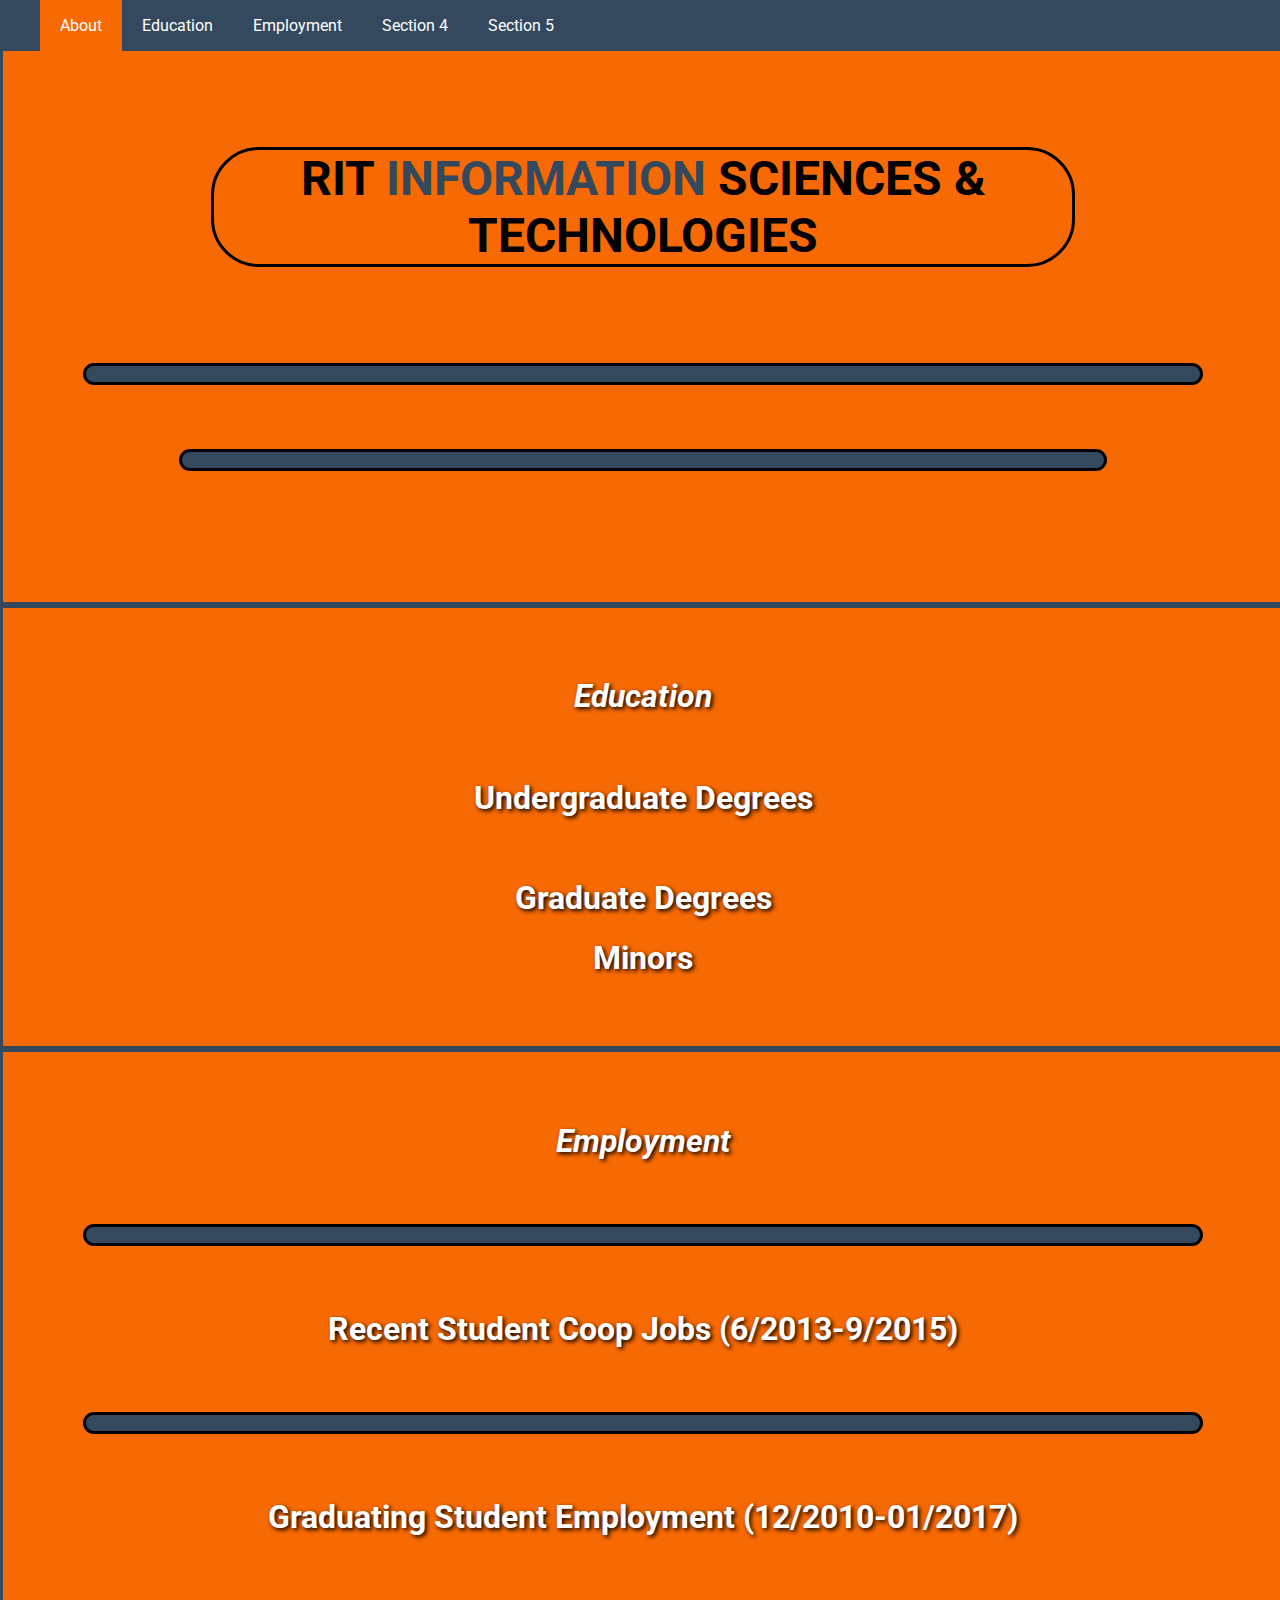
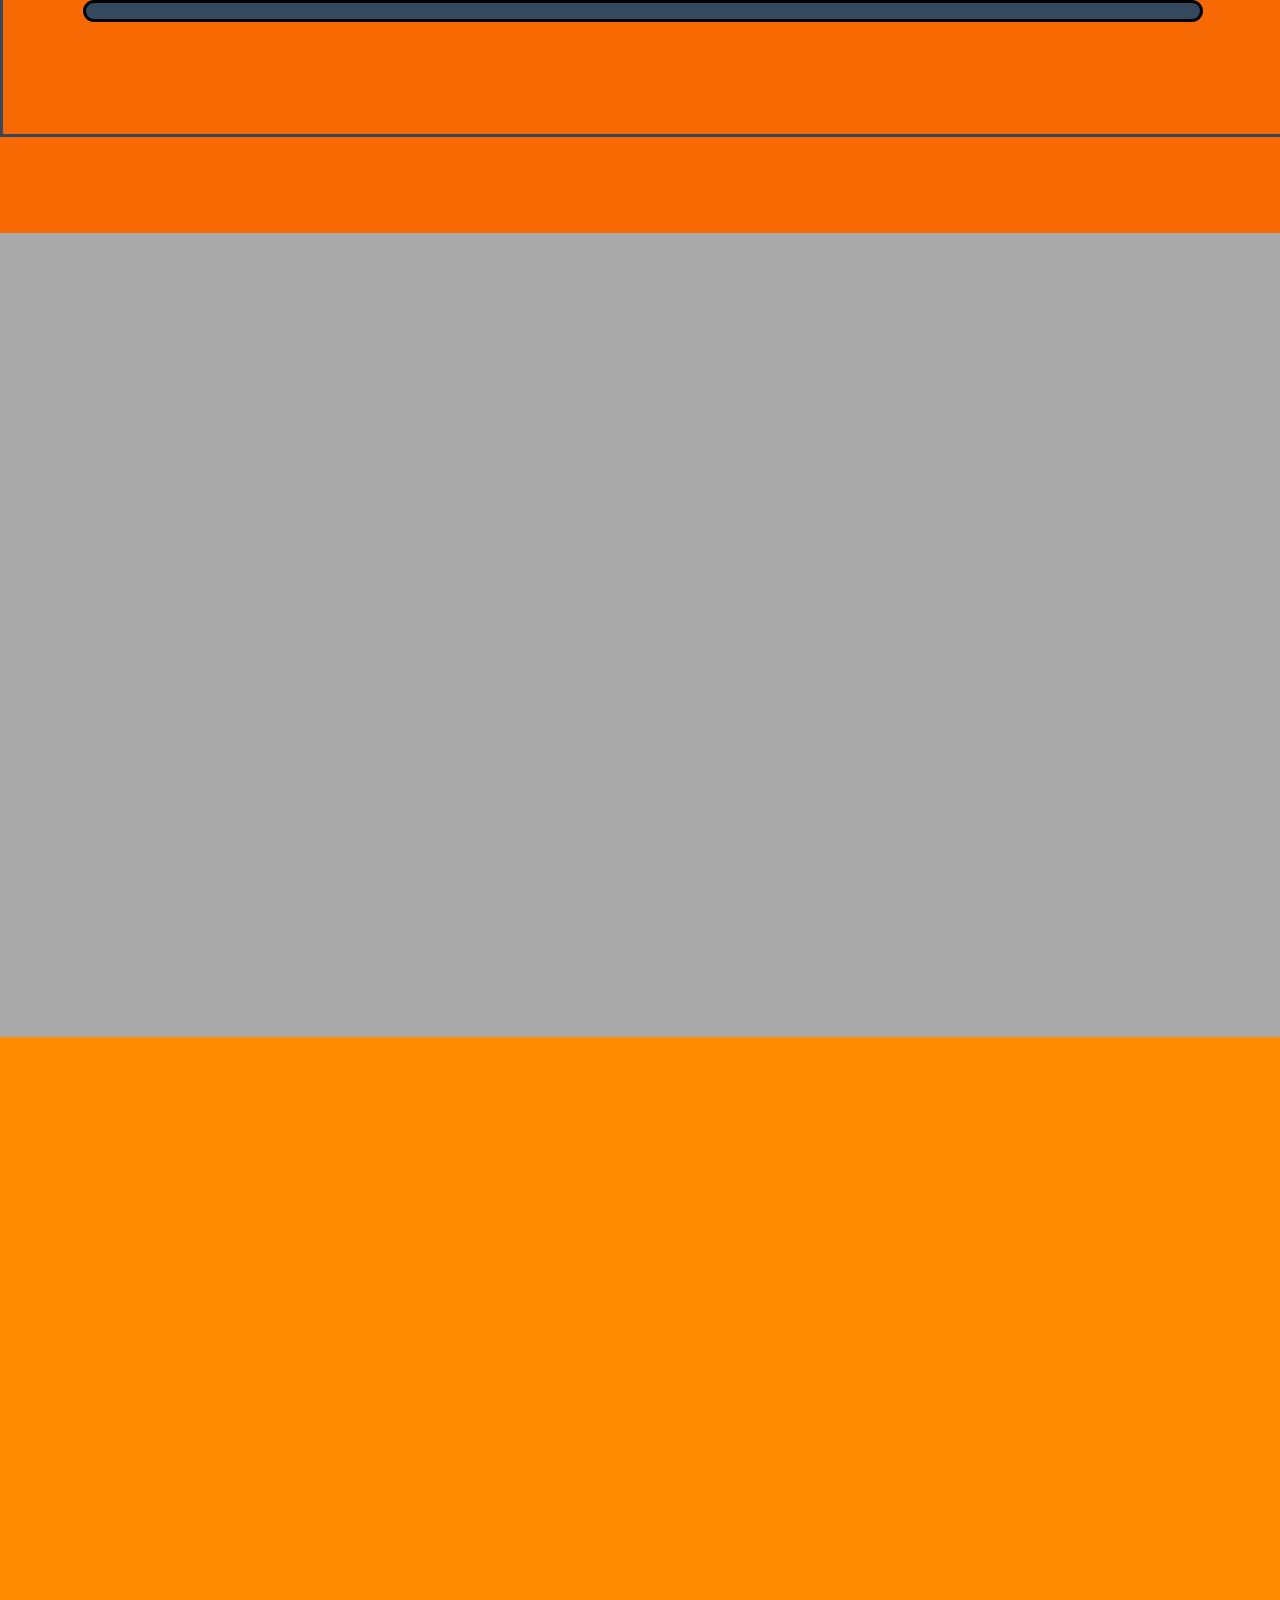
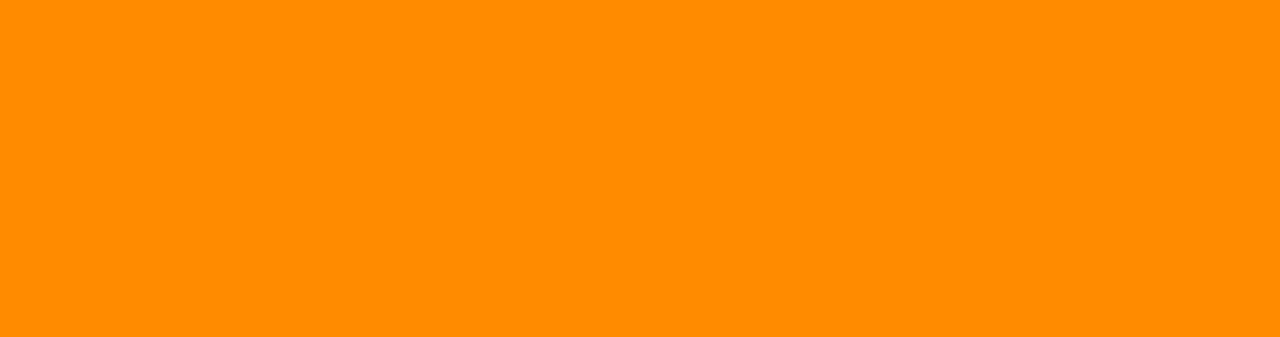
<file: P2Start/index.html>
<!DOCTYPE html>
<html lang="en">
<head>
  <meta charset="utf-8" />
  <title>340 p2 ex</title>
  <style>
	@import url('https://fonts.googleapis.com/css2?family=Roboto&display=swap');
</style>
<script src="https://code.jquery.com/jquery-3.6.0.min.js" integrity="sha256-/xUj+3OJU5yExlq6GSYGSHk7tPXikynS7ogEvDej/m4=" crossorigin="anonymous"></script>
<!--Plugin 1-->
<script src="jquery-ui-1.13.1/jquery-ui.js"></script>

<link rel="stylesheet" type="text/css" href="jquery-ui-1.13.1/jquery-ui.css">
<!--Plugin 2-->
<script src="click-scroll.js"></script>

<!--Plugin 3-->
<!--https://datatables.net/download/index-->
<link rel="stylesheet" type="text/css" href="DataTables/datatables.min.css"/>
 
<script type="text/javascript" src="DataTables/datatables.min.js"></script>



<!--My script-->
<script src="script.js"></script>
<link rel="stylesheet" type="text/css" href="CSS.css">

</head>
<body>
	<nav id="navigation">
		<ul class="menu">
		  <li><a href="#section_1">About</a></li>
		  <li><a href="#section_2">Education</a></li>
		  <li><a href="#section_3">Employment</a></li>
		  <li><a href="#section_4">Section 4</a></li>
		  <li><a href="#section_5">Section 5</a></li>
		</ul>
	  </nav>
	<div id="section_1">
		<div id="section_1_content">
			<div id="siteTitle">RIT <span style="color: #34495E; ">INFORMATION</span>  SCIENCES &
				TECHNOLOGIES</div>
			<div id="about"></div>
			<div id="quote"></div>
			<br>
			
		</div>
		<!-- <section id="minors"></section>
		<div id="people"></div> -->
	</div>
	<div id="section_2">
		<div id="section_2_content" >
			<h1 class="sectionTitle">Education</h1>
			<h1>Undergraduate Degrees</h1>
			<div id="undergrad_accordion"></div>
			<br>
			<h1>Graduate Degrees</h1>
			<div id="graduate_accordion"></div>
			<h1>Minors</h1>
			<div id="minors_accordion"></div>
		</div>
		
	</div>
	<div id="section_3">
		<div id="section_3_content" >
			<h1 class="sectionTitle">Employment</h1>
			<div id="introduction"></div>
			<h1>Recent Student Coop Jobs (6/2013-9/2015)</h1>
			<div id="coopTableDiv"></div>
			<h1>Graduating Student Employment (12/2010-01/2017)</h1>
			<div id="gradTableDiv"></div>
		</div>
	</div>
	<div id="section_4">
		<div id="section_4_content">
			<div id="people"></div>
		</div>
	</div>
	<div id="section_5"></div>
  

</body>
</html>
</file>
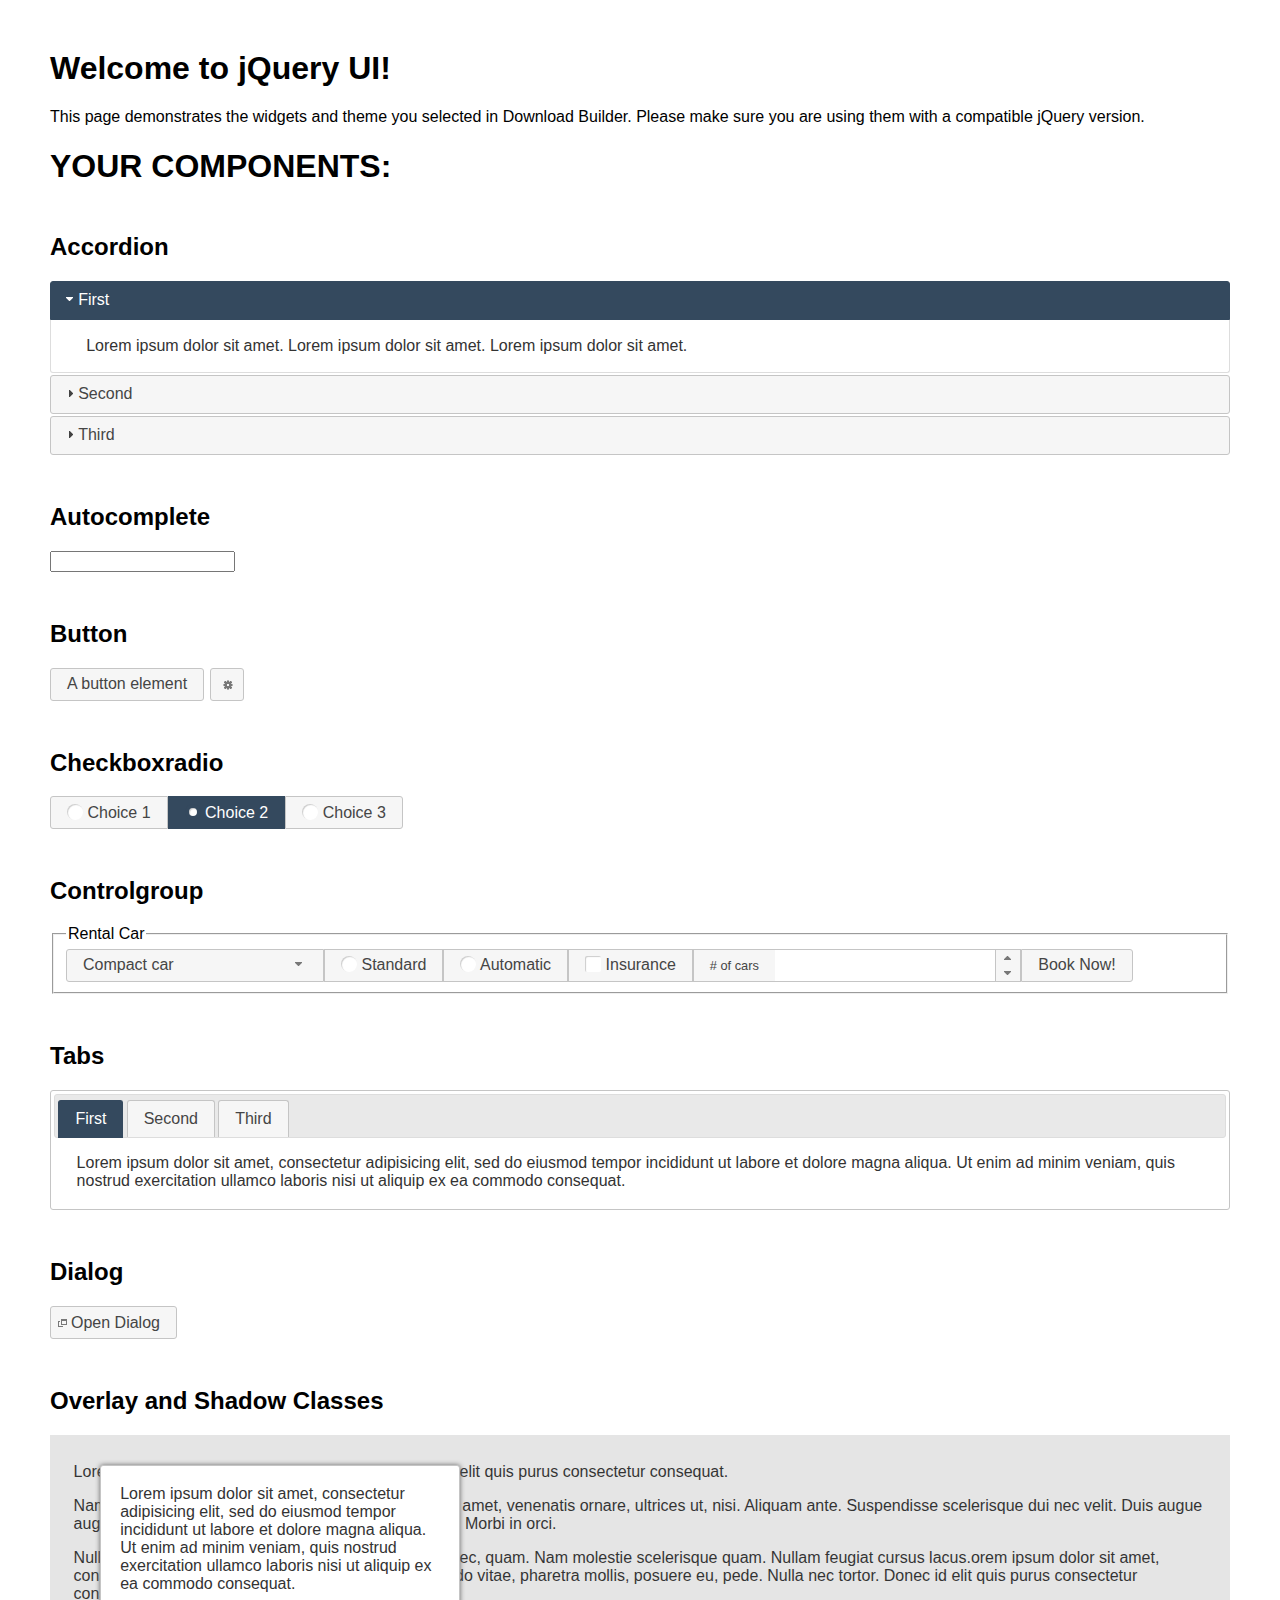
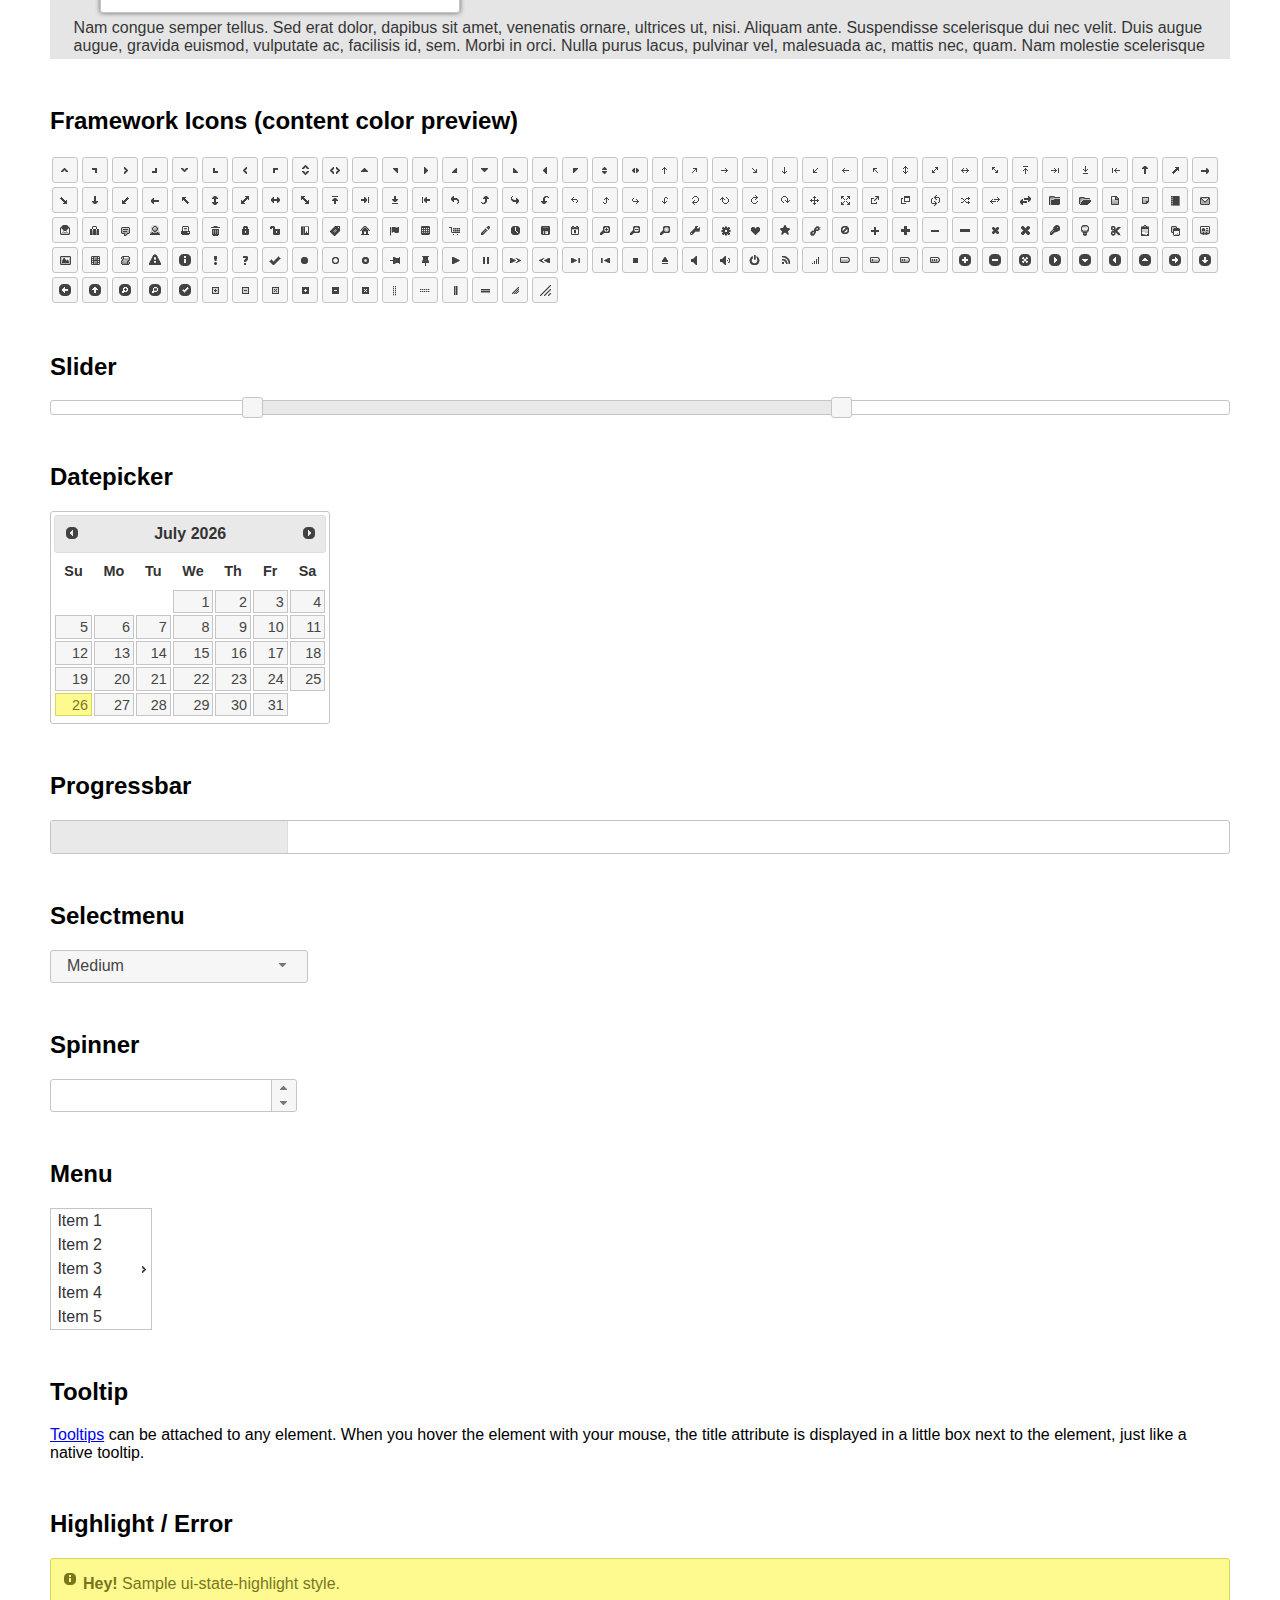
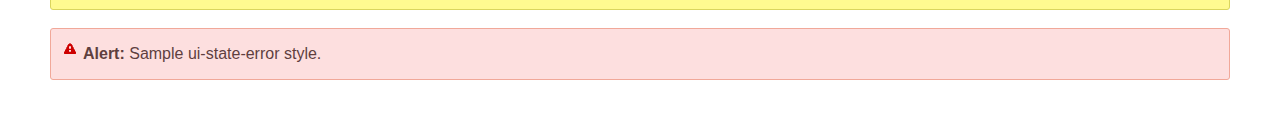
<file: P2Start/jquery-ui-1.13.1/index.html>
<!doctype html>
<html lang="us">
<head>
	<meta charset="utf-8">
	<title>jQuery UI Example Page</title>
	<link href="jquery-ui.css" rel="stylesheet">
	<style>
	body{
		font-family: "Trebuchet MS", sans-serif;
		margin: 50px;
	}
	.demoHeaders {
		margin-top: 2em;
	}
	#dialog-link {
		padding: .4em 1em .4em 20px;
		text-decoration: none;
		position: relative;
	}
	#dialog-link span.ui-icon {
		margin: 0 5px 0 0;
		position: absolute;
		left: .2em;
		top: 50%;
		margin-top: -8px;
	}
	#icons {
		margin: 0;
		padding: 0;
	}
	#icons li {
		margin: 2px;
		position: relative;
		padding: 4px 0;
		cursor: pointer;
		float: left;
		list-style: none;
	}
	#icons span.ui-icon {
		float: left;
		margin: 0 4px;
	}
	.fakewindowcontain .ui-widget-overlay {
		position: absolute;
	}
	select {
		width: 200px;
	}
	</style>
</head>
<body>

<h1>Welcome to jQuery UI!</h1>

<div class="ui-widget">
	<p>This page demonstrates the widgets and theme you selected in Download Builder. Please make sure you are using them with a compatible jQuery version.</p>
</div>

<h1>YOUR COMPONENTS:</h1>

<!-- Accordion -->
<h2 class="demoHeaders">Accordion</h2>
<div id="accordion">
	<h3>First</h3>
	<div>Lorem ipsum dolor sit amet. Lorem ipsum dolor sit amet. Lorem ipsum dolor sit amet.</div>
	<h3>Second</h3>
	<div>Phasellus mattis tincidunt nibh.</div>
	<h3>Third</h3>
	<div>Nam dui erat, auctor a, dignissim quis.</div>
</div>

<!-- Autocomplete -->
<h2 class="demoHeaders">Autocomplete</h2>
<div>
	<input id="autocomplete" title="type &quot;a&quot;">
</div>

<!-- Button -->
<h2 class="demoHeaders">Button</h2>
<button id="button">A button element</button>
<button id="button-icon">An icon-only button</button>

<!-- Checkboxradio -->
<h2 class="demoHeaders">Checkboxradio</h2>
<form style="margin-top: 1em;">
	<div id="radioset">
		<input type="radio" id="radio1" name="radio"><label for="radio1">Choice 1</label>
		<input type="radio" id="radio2" name="radio" checked="checked"><label for="radio2">Choice 2</label>
		<input type="radio" id="radio3" name="radio"><label for="radio3">Choice 3</label>
	</div>
</form>

<!-- Controlgroup -->
<h2 class="demoHeaders">Controlgroup</h2>
<fieldset>
	<legend>Rental Car</legend>
	<div id="controlgroup">
		<select id="car-type">
			<option>Compact car</option>
			<option>Midsize car</option>
			<option>Full size car</option>
			<option>SUV</option>
			<option>Luxury</option>
			<option>Truck</option>
			<option>Van</option>
		</select>
		<label for="transmission-standard">Standard</label>
		<input type="radio" name="transmission" id="transmission-standard">
		<label for="transmission-automatic">Automatic</label>
		<input type="radio" name="transmission" id="transmission-automatic">
		<label for="insurance">Insurance</label>
		<input type="checkbox" name="insurance" id="insurance">
		<label for="horizontal-spinner" class="ui-controlgroup-label"># of cars</label>
		<input id="horizontal-spinner" class="ui-spinner-input">
		<button>Book Now!</button>
	</div>
</fieldset>

<!-- Tabs -->
<h2 class="demoHeaders">Tabs</h2>
<div id="tabs">
	<ul>
		<li><a href="#tabs-1">First</a></li>
		<li><a href="#tabs-2">Second</a></li>
		<li><a href="#tabs-3">Third</a></li>
	</ul>
	<div id="tabs-1">Lorem ipsum dolor sit amet, consectetur adipisicing elit, sed do eiusmod tempor incididunt ut labore et dolore magna aliqua. Ut enim ad minim veniam, quis nostrud exercitation ullamco laboris nisi ut aliquip ex ea commodo consequat.</div>
	<div id="tabs-2">Phasellus mattis tincidunt nibh. Cras orci urna, blandit id, pretium vel, aliquet ornare, felis. Maecenas scelerisque sem non nisl. Fusce sed lorem in enim dictum bibendum.</div>
	<div id="tabs-3">Nam dui erat, auctor a, dignissim quis, sollicitudin eu, felis. Pellentesque nisi urna, interdum eget, sagittis et, consequat vestibulum, lacus. Mauris porttitor ullamcorper augue.</div>
</div>

<h2 class="demoHeaders">Dialog</h2>
<p>
	<button id="dialog-link" class="ui-button ui-corner-all ui-widget">
		<span class="ui-icon ui-icon-newwin"></span>Open Dialog
	</button>
</p>

<h2 class="demoHeaders">Overlay and Shadow Classes</h2>
<div style="position: relative; width: 96%; height: 200px; padding:1% 2%; overflow:hidden;" class="fakewindowcontain">
	<p>Lorem ipsum dolor sit amet,  Nulla nec tortor. Donec id elit quis purus consectetur consequat. </p><p>Nam congue semper tellus. Sed erat dolor, dapibus sit amet, venenatis ornare, ultrices ut, nisi. Aliquam ante. Suspendisse scelerisque dui nec velit. Duis augue augue, gravida euismod, vulputate ac, facilisis id, sem. Morbi in orci. </p><p>Nulla purus lacus, pulvinar vel, malesuada ac, mattis nec, quam. Nam molestie scelerisque quam. Nullam feugiat cursus lacus.orem ipsum dolor sit amet, consectetur adipiscing elit. Donec libero risus, commodo vitae, pharetra mollis, posuere eu, pede. Nulla nec tortor. Donec id elit quis purus consectetur consequat. </p><p>Nam congue semper tellus. Sed erat dolor, dapibus sit amet, venenatis ornare, ultrices ut, nisi. Aliquam ante. Suspendisse scelerisque dui nec velit. Duis augue augue, gravida euismod, vulputate ac, facilisis id, sem. Morbi in orci. Nulla purus lacus, pulvinar vel, malesuada ac, mattis nec, quam. Nam molestie scelerisque quam. </p><p>Nullam feugiat cursus lacus.orem ipsum dolor sit amet, consectetur adipiscing elit. Donec libero risus, commodo vitae, pharetra mollis, posuere eu, pede. Nulla nec tortor. Donec id elit quis purus consectetur consequat. Nam congue semper tellus. Sed erat dolor, dapibus sit amet, venenatis ornare, ultrices ut, nisi. Aliquam ante. </p><p>Suspendisse scelerisque dui nec velit. Duis augue augue, gravida euismod, vulputate ac, facilisis id, sem. Morbi in orci. Nulla purus lacus, pulvinar vel, malesuada ac, mattis nec, quam. Nam molestie scelerisque quam. Nullam feugiat cursus lacus.orem ipsum dolor sit amet, consectetur adipiscing elit. Donec libero risus, commodo vitae, pharetra mollis, posuere eu, pede. Nulla nec tortor. Donec id elit quis purus consectetur consequat. Nam congue semper tellus. Sed erat dolor, dapibus sit amet, venenatis ornare, ultrices ut, nisi. </p>

	<!-- ui-dialog -->
	<div class="ui-widget-overlay ui-front"></div>
	<div style="position: absolute; width: 320px; left: 50px; top: 30px; padding: 1.2em" class="ui-widget ui-front ui-widget-content ui-corner-all ui-widget-shadow">
		Lorem ipsum dolor sit amet, consectetur adipisicing elit, sed do eiusmod tempor incididunt ut labore et dolore magna aliqua. Ut enim ad minim veniam, quis nostrud exercitation ullamco laboris nisi ut aliquip ex ea commodo consequat.
	</div>

</div>

<!-- ui-dialog -->
<div id="dialog" title="Dialog Title">
	<p>Lorem ipsum dolor sit amet, consectetur adipisicing elit, sed do eiusmod tempor incididunt ut labore et dolore magna aliqua. Ut enim ad minim veniam, quis nostrud exercitation ullamco laboris nisi ut aliquip ex ea commodo consequat.</p>
</div>


<h2 class="demoHeaders">Framework Icons (content color preview)</h2>
<ul id="icons" class="ui-widget ui-helper-clearfix">
	<li class="ui-state-default ui-corner-all" title=".ui-icon-caret-1-n"><span class="ui-icon ui-icon-caret-1-n"></span></li>
	<li class="ui-state-default ui-corner-all" title=".ui-icon-caret-1-ne"><span class="ui-icon ui-icon-caret-1-ne"></span></li>
	<li class="ui-state-default ui-corner-all" title=".ui-icon-caret-1-e"><span class="ui-icon ui-icon-caret-1-e"></span></li>
	<li class="ui-state-default ui-corner-all" title=".ui-icon-caret-1-se"><span class="ui-icon ui-icon-caret-1-se"></span></li>
	<li class="ui-state-default ui-corner-all" title=".ui-icon-caret-1-s"><span class="ui-icon ui-icon-caret-1-s"></span></li>
	<li class="ui-state-default ui-corner-all" title=".ui-icon-caret-1-sw"><span class="ui-icon ui-icon-caret-1-sw"></span></li>
	<li class="ui-state-default ui-corner-all" title=".ui-icon-caret-1-w"><span class="ui-icon ui-icon-caret-1-w"></span></li>
	<li class="ui-state-default ui-corner-all" title=".ui-icon-caret-1-nw"><span class="ui-icon ui-icon-caret-1-nw"></span></li>
	<li class="ui-state-default ui-corner-all" title=".ui-icon-caret-2-n-s"><span class="ui-icon ui-icon-caret-2-n-s"></span></li>
	<li class="ui-state-default ui-corner-all" title=".ui-icon-caret-2-e-w"><span class="ui-icon ui-icon-caret-2-e-w"></span></li>
	<li class="ui-state-default ui-corner-all" title=".ui-icon-triangle-1-n"><span class="ui-icon ui-icon-triangle-1-n"></span></li>
	<li class="ui-state-default ui-corner-all" title=".ui-icon-triangle-1-ne"><span class="ui-icon ui-icon-triangle-1-ne"></span></li>
	<li class="ui-state-default ui-corner-all" title=".ui-icon-triangle-1-e"><span class="ui-icon ui-icon-triangle-1-e"></span></li>
	<li class="ui-state-default ui-corner-all" title=".ui-icon-triangle-1-se"><span class="ui-icon ui-icon-triangle-1-se"></span></li>
	<li class="ui-state-default ui-corner-all" title=".ui-icon-triangle-1-s"><span class="ui-icon ui-icon-triangle-1-s"></span></li>
	<li class="ui-state-default ui-corner-all" title=".ui-icon-triangle-1-sw"><span class="ui-icon ui-icon-triangle-1-sw"></span></li>
	<li class="ui-state-default ui-corner-all" title=".ui-icon-triangle-1-w"><span class="ui-icon ui-icon-triangle-1-w"></span></li>
	<li class="ui-state-default ui-corner-all" title=".ui-icon-triangle-1-nw"><span class="ui-icon ui-icon-triangle-1-nw"></span></li>
	<li class="ui-state-default ui-corner-all" title=".ui-icon-triangle-2-n-s"><span class="ui-icon ui-icon-triangle-2-n-s"></span></li>
	<li class="ui-state-default ui-corner-all" title=".ui-icon-triangle-2-e-w"><span class="ui-icon ui-icon-triangle-2-e-w"></span></li>
	<li class="ui-state-default ui-corner-all" title=".ui-icon-arrow-1-n"><span class="ui-icon ui-icon-arrow-1-n"></span></li>
	<li class="ui-state-default ui-corner-all" title=".ui-icon-arrow-1-ne"><span class="ui-icon ui-icon-arrow-1-ne"></span></li>
	<li class="ui-state-default ui-corner-all" title=".ui-icon-arrow-1-e"><span class="ui-icon ui-icon-arrow-1-e"></span></li>
	<li class="ui-state-default ui-corner-all" title=".ui-icon-arrow-1-se"><span class="ui-icon ui-icon-arrow-1-se"></span></li>
	<li class="ui-state-default ui-corner-all" title=".ui-icon-arrow-1-s"><span class="ui-icon ui-icon-arrow-1-s"></span></li>
	<li class="ui-state-default ui-corner-all" title=".ui-icon-arrow-1-sw"><span class="ui-icon ui-icon-arrow-1-sw"></span></li>
	<li class="ui-state-default ui-corner-all" title=".ui-icon-arrow-1-w"><span class="ui-icon ui-icon-arrow-1-w"></span></li>
	<li class="ui-state-default ui-corner-all" title=".ui-icon-arrow-1-nw"><span class="ui-icon ui-icon-arrow-1-nw"></span></li>
	<li class="ui-state-default ui-corner-all" title=".ui-icon-arrow-2-n-s"><span class="ui-icon ui-icon-arrow-2-n-s"></span></li>
	<li class="ui-state-default ui-corner-all" title=".ui-icon-arrow-2-ne-sw"><span class="ui-icon ui-icon-arrow-2-ne-sw"></span></li>
	<li class="ui-state-default ui-corner-all" title=".ui-icon-arrow-2-e-w"><span class="ui-icon ui-icon-arrow-2-e-w"></span></li>
	<li class="ui-state-default ui-corner-all" title=".ui-icon-arrow-2-se-nw"><span class="ui-icon ui-icon-arrow-2-se-nw"></span></li>
	<li class="ui-state-default ui-corner-all" title=".ui-icon-arrowstop-1-n"><span class="ui-icon ui-icon-arrowstop-1-n"></span></li>
	<li class="ui-state-default ui-corner-all" title=".ui-icon-arrowstop-1-e"><span class="ui-icon ui-icon-arrowstop-1-e"></span></li>
	<li class="ui-state-default ui-corner-all" title=".ui-icon-arrowstop-1-s"><span class="ui-icon ui-icon-arrowstop-1-s"></span></li>
	<li class="ui-state-default ui-corner-all" title=".ui-icon-arrowstop-1-w"><span class="ui-icon ui-icon-arrowstop-1-w"></span></li>
	<li class="ui-state-default ui-corner-all" title=".ui-icon-arrowthick-1-n"><span class="ui-icon ui-icon-arrowthick-1-n"></span></li>
	<li class="ui-state-default ui-corner-all" title=".ui-icon-arrowthick-1-ne"><span class="ui-icon ui-icon-arrowthick-1-ne"></span></li>
	<li class="ui-state-default ui-corner-all" title=".ui-icon-arrowthick-1-e"><span class="ui-icon ui-icon-arrowthick-1-e"></span></li>
	<li class="ui-state-default ui-corner-all" title=".ui-icon-arrowthick-1-se"><span class="ui-icon ui-icon-arrowthick-1-se"></span></li>
	<li class="ui-state-default ui-corner-all" title=".ui-icon-arrowthick-1-s"><span class="ui-icon ui-icon-arrowthick-1-s"></span></li>
	<li class="ui-state-default ui-corner-all" title=".ui-icon-arrowthick-1-sw"><span class="ui-icon ui-icon-arrowthick-1-sw"></span></li>
	<li class="ui-state-default ui-corner-all" title=".ui-icon-arrowthick-1-w"><span class="ui-icon ui-icon-arrowthick-1-w"></span></li>
	<li class="ui-state-default ui-corner-all" title=".ui-icon-arrowthick-1-nw"><span class="ui-icon ui-icon-arrowthick-1-nw"></span></li>
	<li class="ui-state-default ui-corner-all" title=".ui-icon-arrowthick-2-n-s"><span class="ui-icon ui-icon-arrowthick-2-n-s"></span></li>
	<li class="ui-state-default ui-corner-all" title=".ui-icon-arrowthick-2-ne-sw"><span class="ui-icon ui-icon-arrowthick-2-ne-sw"></span></li>
	<li class="ui-state-default ui-corner-all" title=".ui-icon-arrowthick-2-e-w"><span class="ui-icon ui-icon-arrowthick-2-e-w"></span></li>
	<li class="ui-state-default ui-corner-all" title=".ui-icon-arrowthick-2-se-nw"><span class="ui-icon ui-icon-arrowthick-2-se-nw"></span></li>
	<li class="ui-state-default ui-corner-all" title=".ui-icon-arrowthickstop-1-n"><span class="ui-icon ui-icon-arrowthickstop-1-n"></span></li>
	<li class="ui-state-default ui-corner-all" title=".ui-icon-arrowthickstop-1-e"><span class="ui-icon ui-icon-arrowthickstop-1-e"></span></li>
	<li class="ui-state-default ui-corner-all" title=".ui-icon-arrowthickstop-1-s"><span class="ui-icon ui-icon-arrowthickstop-1-s"></span></li>
	<li class="ui-state-default ui-corner-all" title=".ui-icon-arrowthickstop-1-w"><span class="ui-icon ui-icon-arrowthickstop-1-w"></span></li>
	<li class="ui-state-default ui-corner-all" title=".ui-icon-arrowreturnthick-1-w"><span class="ui-icon ui-icon-arrowreturnthick-1-w"></span></li>
	<li class="ui-state-default ui-corner-all" title=".ui-icon-arrowreturnthick-1-n"><span class="ui-icon ui-icon-arrowreturnthick-1-n"></span></li>
	<li class="ui-state-default ui-corner-all" title=".ui-icon-arrowreturnthick-1-e"><span class="ui-icon ui-icon-arrowreturnthick-1-e"></span></li>
	<li class="ui-state-default ui-corner-all" title=".ui-icon-arrowreturnthick-1-s"><span class="ui-icon ui-icon-arrowreturnthick-1-s"></span></li>
	<li class="ui-state-default ui-corner-all" title=".ui-icon-arrowreturn-1-w"><span class="ui-icon ui-icon-arrowreturn-1-w"></span></li>
	<li class="ui-state-default ui-corner-all" title=".ui-icon-arrowreturn-1-n"><span class="ui-icon ui-icon-arrowreturn-1-n"></span></li>
	<li class="ui-state-default ui-corner-all" title=".ui-icon-arrowreturn-1-e"><span class="ui-icon ui-icon-arrowreturn-1-e"></span></li>
	<li class="ui-state-default ui-corner-all" title=".ui-icon-arrowreturn-1-s"><span class="ui-icon ui-icon-arrowreturn-1-s"></span></li>
	<li class="ui-state-default ui-corner-all" title=".ui-icon-arrowrefresh-1-w"><span class="ui-icon ui-icon-arrowrefresh-1-w"></span></li>
	<li class="ui-state-default ui-corner-all" title=".ui-icon-arrowrefresh-1-n"><span class="ui-icon ui-icon-arrowrefresh-1-n"></span></li>
	<li class="ui-state-default ui-corner-all" title=".ui-icon-arrowrefresh-1-e"><span class="ui-icon ui-icon-arrowrefresh-1-e"></span></li>
	<li class="ui-state-default ui-corner-all" title=".ui-icon-arrowrefresh-1-s"><span class="ui-icon ui-icon-arrowrefresh-1-s"></span></li>
	<li class="ui-state-default ui-corner-all" title=".ui-icon-arrow-4"><span class="ui-icon ui-icon-arrow-4"></span></li>
	<li class="ui-state-default ui-corner-all" title=".ui-icon-arrow-4-diag"><span class="ui-icon ui-icon-arrow-4-diag"></span></li>
	<li class="ui-state-default ui-corner-all" title=".ui-icon-extlink"><span class="ui-icon ui-icon-extlink"></span></li>
	<li class="ui-state-default ui-corner-all" title=".ui-icon-newwin"><span class="ui-icon ui-icon-newwin"></span></li>
	<li class="ui-state-default ui-corner-all" title=".ui-icon-refresh"><span class="ui-icon ui-icon-refresh"></span></li>
	<li class="ui-state-default ui-corner-all" title=".ui-icon-shuffle"><span class="ui-icon ui-icon-shuffle"></span></li>
	<li class="ui-state-default ui-corner-all" title=".ui-icon-transfer-e-w"><span class="ui-icon ui-icon-transfer-e-w"></span></li>
	<li class="ui-state-default ui-corner-all" title=".ui-icon-transferthick-e-w"><span class="ui-icon ui-icon-transferthick-e-w"></span></li>
	<li class="ui-state-default ui-corner-all" title=".ui-icon-folder-collapsed"><span class="ui-icon ui-icon-folder-collapsed"></span></li>
	<li class="ui-state-default ui-corner-all" title=".ui-icon-folder-open"><span class="ui-icon ui-icon-folder-open"></span></li>
	<li class="ui-state-default ui-corner-all" title=".ui-icon-document"><span class="ui-icon ui-icon-document"></span></li>
	<li class="ui-state-default ui-corner-all" title=".ui-icon-document-b"><span class="ui-icon ui-icon-document-b"></span></li>
	<li class="ui-state-default ui-corner-all" title=".ui-icon-note"><span class="ui-icon ui-icon-note"></span></li>
	<li class="ui-state-default ui-corner-all" title=".ui-icon-mail-closed"><span class="ui-icon ui-icon-mail-closed"></span></li>
	<li class="ui-state-default ui-corner-all" title=".ui-icon-mail-open"><span class="ui-icon ui-icon-mail-open"></span></li>
	<li class="ui-state-default ui-corner-all" title=".ui-icon-suitcase"><span class="ui-icon ui-icon-suitcase"></span></li>
	<li class="ui-state-default ui-corner-all" title=".ui-icon-comment"><span class="ui-icon ui-icon-comment"></span></li>
	<li class="ui-state-default ui-corner-all" title=".ui-icon-person"><span class="ui-icon ui-icon-person"></span></li>
	<li class="ui-state-default ui-corner-all" title=".ui-icon-print"><span class="ui-icon ui-icon-print"></span></li>
	<li class="ui-state-default ui-corner-all" title=".ui-icon-trash"><span class="ui-icon ui-icon-trash"></span></li>
	<li class="ui-state-default ui-corner-all" title=".ui-icon-locked"><span class="ui-icon ui-icon-locked"></span></li>
	<li class="ui-state-default ui-corner-all" title=".ui-icon-unlocked"><span class="ui-icon ui-icon-unlocked"></span></li>
	<li class="ui-state-default ui-corner-all" title=".ui-icon-bookmark"><span class="ui-icon ui-icon-bookmark"></span></li>
	<li class="ui-state-default ui-corner-all" title=".ui-icon-tag"><span class="ui-icon ui-icon-tag"></span></li>
	<li class="ui-state-default ui-corner-all" title=".ui-icon-home"><span class="ui-icon ui-icon-home"></span></li>
	<li class="ui-state-default ui-corner-all" title=".ui-icon-flag"><span class="ui-icon ui-icon-flag"></span></li>
	<li class="ui-state-default ui-corner-all" title=".ui-icon-calculator"><span class="ui-icon ui-icon-calculator"></span></li>
	<li class="ui-state-default ui-corner-all" title=".ui-icon-cart"><span class="ui-icon ui-icon-cart"></span></li>
	<li class="ui-state-default ui-corner-all" title=".ui-icon-pencil"><span class="ui-icon ui-icon-pencil"></span></li>
	<li class="ui-state-default ui-corner-all" title=".ui-icon-clock"><span class="ui-icon ui-icon-clock"></span></li>
	<li class="ui-state-default ui-corner-all" title=".ui-icon-disk"><span class="ui-icon ui-icon-disk"></span></li>
	<li class="ui-state-default ui-corner-all" title=".ui-icon-calendar"><span class="ui-icon ui-icon-calendar"></span></li>
	<li class="ui-state-default ui-corner-all" title=".ui-icon-zoomin"><span class="ui-icon ui-icon-zoomin"></span></li>
	<li class="ui-state-default ui-corner-all" title=".ui-icon-zoomout"><span class="ui-icon ui-icon-zoomout"></span></li>
	<li class="ui-state-default ui-corner-all" title=".ui-icon-search"><span class="ui-icon ui-icon-search"></span></li>
	<li class="ui-state-default ui-corner-all" title=".ui-icon-wrench"><span class="ui-icon ui-icon-wrench"></span></li>
	<li class="ui-state-default ui-corner-all" title=".ui-icon-gear"><span class="ui-icon ui-icon-gear"></span></li>
	<li class="ui-state-default ui-corner-all" title=".ui-icon-heart"><span class="ui-icon ui-icon-heart"></span></li>
	<li class="ui-state-default ui-corner-all" title=".ui-icon-star"><span class="ui-icon ui-icon-star"></span></li>
	<li class="ui-state-default ui-corner-all" title=".ui-icon-link"><span class="ui-icon ui-icon-link"></span></li>
	<li class="ui-state-default ui-corner-all" title=".ui-icon-cancel"><span class="ui-icon ui-icon-cancel"></span></li>
	<li class="ui-state-default ui-corner-all" title=".ui-icon-plus"><span class="ui-icon ui-icon-plus"></span></li>
	<li class="ui-state-default ui-corner-all" title=".ui-icon-plusthick"><span class="ui-icon ui-icon-plusthick"></span></li>
	<li class="ui-state-default ui-corner-all" title=".ui-icon-minus"><span class="ui-icon ui-icon-minus"></span></li>
	<li class="ui-state-default ui-corner-all" title=".ui-icon-minusthick"><span class="ui-icon ui-icon-minusthick"></span></li>
	<li class="ui-state-default ui-corner-all" title=".ui-icon-close"><span class="ui-icon ui-icon-close"></span></li>
	<li class="ui-state-default ui-corner-all" title=".ui-icon-closethick"><span class="ui-icon ui-icon-closethick"></span></li>
	<li class="ui-state-default ui-corner-all" title=".ui-icon-key"><span class="ui-icon ui-icon-key"></span></li>
	<li class="ui-state-default ui-corner-all" title=".ui-icon-lightbulb"><span class="ui-icon ui-icon-lightbulb"></span></li>
	<li class="ui-state-default ui-corner-all" title=".ui-icon-scissors"><span class="ui-icon ui-icon-scissors"></span></li>
	<li class="ui-state-default ui-corner-all" title=".ui-icon-clipboard"><span class="ui-icon ui-icon-clipboard"></span></li>
	<li class="ui-state-default ui-corner-all" title=".ui-icon-copy"><span class="ui-icon ui-icon-copy"></span></li>
	<li class="ui-state-default ui-corner-all" title=".ui-icon-contact"><span class="ui-icon ui-icon-contact"></span></li>
	<li class="ui-state-default ui-corner-all" title=".ui-icon-image"><span class="ui-icon ui-icon-image"></span></li>
	<li class="ui-state-default ui-corner-all" title=".ui-icon-video"><span class="ui-icon ui-icon-video"></span></li>
	<li class="ui-state-default ui-corner-all" title=".ui-icon-script"><span class="ui-icon ui-icon-script"></span></li>
	<li class="ui-state-default ui-corner-all" title=".ui-icon-alert"><span class="ui-icon ui-icon-alert"></span></li>
	<li class="ui-state-default ui-corner-all" title=".ui-icon-info"><span class="ui-icon ui-icon-info"></span></li>
	<li class="ui-state-default ui-corner-all" title=".ui-icon-notice"><span class="ui-icon ui-icon-notice"></span></li>
	<li class="ui-state-default ui-corner-all" title=".ui-icon-help"><span class="ui-icon ui-icon-help"></span></li>
	<li class="ui-state-default ui-corner-all" title=".ui-icon-check"><span class="ui-icon ui-icon-check"></span></li>
	<li class="ui-state-default ui-corner-all" title=".ui-icon-bullet"><span class="ui-icon ui-icon-bullet"></span></li>
	<li class="ui-state-default ui-corner-all" title=".ui-icon-radio-off"><span class="ui-icon ui-icon-radio-off"></span></li>
	<li class="ui-state-default ui-corner-all" title=".ui-icon-radio-on"><span class="ui-icon ui-icon-radio-on"></span></li>
	<li class="ui-state-default ui-corner-all" title=".ui-icon-pin-w"><span class="ui-icon ui-icon-pin-w"></span></li>
	<li class="ui-state-default ui-corner-all" title=".ui-icon-pin-s"><span class="ui-icon ui-icon-pin-s"></span></li>
	<li class="ui-state-default ui-corner-all" title=".ui-icon-play"><span class="ui-icon ui-icon-play"></span></li>
	<li class="ui-state-default ui-corner-all" title=".ui-icon-pause"><span class="ui-icon ui-icon-pause"></span></li>
	<li class="ui-state-default ui-corner-all" title=".ui-icon-seek-next"><span class="ui-icon ui-icon-seek-next"></span></li>
	<li class="ui-state-default ui-corner-all" title=".ui-icon-seek-prev"><span class="ui-icon ui-icon-seek-prev"></span></li>
	<li class="ui-state-default ui-corner-all" title=".ui-icon-seek-end"><span class="ui-icon ui-icon-seek-end"></span></li>
	<li class="ui-state-default ui-corner-all" title=".ui-icon-seek-first"><span class="ui-icon ui-icon-seek-first"></span></li>
	<li class="ui-state-default ui-corner-all" title=".ui-icon-stop"><span class="ui-icon ui-icon-stop"></span></li>
	<li class="ui-state-default ui-corner-all" title=".ui-icon-eject"><span class="ui-icon ui-icon-eject"></span></li>
	<li class="ui-state-default ui-corner-all" title=".ui-icon-volume-off"><span class="ui-icon ui-icon-volume-off"></span></li>
	<li class="ui-state-default ui-corner-all" title=".ui-icon-volume-on"><span class="ui-icon ui-icon-volume-on"></span></li>
	<li class="ui-state-default ui-corner-all" title=".ui-icon-power"><span class="ui-icon ui-icon-power"></span></li>
	<li class="ui-state-default ui-corner-all" title=".ui-icon-signal-diag"><span class="ui-icon ui-icon-signal-diag"></span></li>
	<li class="ui-state-default ui-corner-all" title=".ui-icon-signal"><span class="ui-icon ui-icon-signal"></span></li>
	<li class="ui-state-default ui-corner-all" title=".ui-icon-battery-0"><span class="ui-icon ui-icon-battery-0"></span></li>
	<li class="ui-state-default ui-corner-all" title=".ui-icon-battery-1"><span class="ui-icon ui-icon-battery-1"></span></li>
	<li class="ui-state-default ui-corner-all" title=".ui-icon-battery-2"><span class="ui-icon ui-icon-battery-2"></span></li>
	<li class="ui-state-default ui-corner-all" title=".ui-icon-battery-3"><span class="ui-icon ui-icon-battery-3"></span></li>
	<li class="ui-state-default ui-corner-all" title=".ui-icon-circle-plus"><span class="ui-icon ui-icon-circle-plus"></span></li>
	<li class="ui-state-default ui-corner-all" title=".ui-icon-circle-minus"><span class="ui-icon ui-icon-circle-minus"></span></li>
	<li class="ui-state-default ui-corner-all" title=".ui-icon-circle-close"><span class="ui-icon ui-icon-circle-close"></span></li>
	<li class="ui-state-default ui-corner-all" title=".ui-icon-circle-triangle-e"><span class="ui-icon ui-icon-circle-triangle-e"></span></li>
	<li class="ui-state-default ui-corner-all" title=".ui-icon-circle-triangle-s"><span class="ui-icon ui-icon-circle-triangle-s"></span></li>
	<li class="ui-state-default ui-corner-all" title=".ui-icon-circle-triangle-w"><span class="ui-icon ui-icon-circle-triangle-w"></span></li>
	<li class="ui-state-default ui-corner-all" title=".ui-icon-circle-triangle-n"><span class="ui-icon ui-icon-circle-triangle-n"></span></li>
	<li class="ui-state-default ui-corner-all" title=".ui-icon-circle-arrow-e"><span class="ui-icon ui-icon-circle-arrow-e"></span></li>
	<li class="ui-state-default ui-corner-all" title=".ui-icon-circle-arrow-s"><span class="ui-icon ui-icon-circle-arrow-s"></span></li>
	<li class="ui-state-default ui-corner-all" title=".ui-icon-circle-arrow-w"><span class="ui-icon ui-icon-circle-arrow-w"></span></li>
	<li class="ui-state-default ui-corner-all" title=".ui-icon-circle-arrow-n"><span class="ui-icon ui-icon-circle-arrow-n"></span></li>
	<li class="ui-state-default ui-corner-all" title=".ui-icon-circle-zoomin"><span class="ui-icon ui-icon-circle-zoomin"></span></li>
	<li class="ui-state-default ui-corner-all" title=".ui-icon-circle-zoomout"><span class="ui-icon ui-icon-circle-zoomout"></span></li>
	<li class="ui-state-default ui-corner-all" title=".ui-icon-circle-check"><span class="ui-icon ui-icon-circle-check"></span></li>
	<li class="ui-state-default ui-corner-all" title=".ui-icon-circlesmall-plus"><span class="ui-icon ui-icon-circlesmall-plus"></span></li>
	<li class="ui-state-default ui-corner-all" title=".ui-icon-circlesmall-minus"><span class="ui-icon ui-icon-circlesmall-minus"></span></li>
	<li class="ui-state-default ui-corner-all" title=".ui-icon-circlesmall-close"><span class="ui-icon ui-icon-circlesmall-close"></span></li>
	<li class="ui-state-default ui-corner-all" title=".ui-icon-squaresmall-plus"><span class="ui-icon ui-icon-squaresmall-plus"></span></li>
	<li class="ui-state-default ui-corner-all" title=".ui-icon-squaresmall-minus"><span class="ui-icon ui-icon-squaresmall-minus"></span></li>
	<li class="ui-state-default ui-corner-all" title=".ui-icon-squaresmall-close"><span class="ui-icon ui-icon-squaresmall-close"></span></li>
	<li class="ui-state-default ui-corner-all" title=".ui-icon-grip-dotted-vertical"><span class="ui-icon ui-icon-grip-dotted-vertical"></span></li>
	<li class="ui-state-default ui-corner-all" title=".ui-icon-grip-dotted-horizontal"><span class="ui-icon ui-icon-grip-dotted-horizontal"></span></li>
	<li class="ui-state-default ui-corner-all" title=".ui-icon-grip-solid-vertical"><span class="ui-icon ui-icon-grip-solid-vertical"></span></li>
	<li class="ui-state-default ui-corner-all" title=".ui-icon-grip-solid-horizontal"><span class="ui-icon ui-icon-grip-solid-horizontal"></span></li>
	<li class="ui-state-default ui-corner-all" title=".ui-icon-gripsmall-diagonal-se"><span class="ui-icon ui-icon-gripsmall-diagonal-se"></span></li>
	<li class="ui-state-default ui-corner-all" title=".ui-icon-grip-diagonal-se"><span class="ui-icon ui-icon-grip-diagonal-se"></span></li>
</ul>

<!-- Slider -->
<h2 class="demoHeaders">Slider</h2>
<div id="slider"></div>

<!-- Datepicker -->
<h2 class="demoHeaders">Datepicker</h2>
<div id="datepicker"></div>

<!-- Progressbar -->
<h2 class="demoHeaders">Progressbar</h2>
<div id="progressbar"></div>

<!-- Progressbar -->
<h2 class="demoHeaders">Selectmenu</h2>
<select id="selectmenu">
	<option>Slower</option>
	<option>Slow</option>
	<option selected="selected">Medium</option>
	<option>Fast</option>
	<option>Faster</option>
</select>

<!-- Spinner -->
<h2 class="demoHeaders">Spinner</h2>
<input id="spinner">

<!-- Menu -->
<h2 class="demoHeaders">Menu</h2>
<ul style="width:100px;" id="menu">
	<li><div>Item 1</div></li>
	<li><div>Item 2</div></li>
	<li><div>Item 3</div>
		<ul>
			<li><div>Item 3-1</div></li>
			<li><div>Item 3-2</div></li>
			<li><div>Item 3-3</div></li>
			<li><div>Item 3-4</div></li>
			<li><div>Item 3-5</div></li>
		</ul>
	</li>
	<li><div>Item 4</div></li>
	<li><div>Item 5</div></li>
</ul>

<!-- Tooltip -->
<h2 class="demoHeaders">Tooltip</h2>
<p id="tooltip">
	<a href="#" title="That&apos;s what this widget is">Tooltips</a> can be attached to any element. When you hover
the element with your mouse, the title attribute is displayed in a little box next to the element, just like a native tooltip.
</p>

<!-- Highlight / Error -->
<h2 class="demoHeaders">Highlight / Error</h2>
<div class="ui-widget">
	<div class="ui-state-highlight ui-corner-all" style="margin-top: 20px; padding: 0 .7em;">
		<p><span class="ui-icon ui-icon-info" style="float: left; margin-right: .3em;"></span>
		<strong>Hey!</strong> Sample ui-state-highlight style.</p>
	</div>
</div>
<br>
<div class="ui-widget">
	<div class="ui-state-error ui-corner-all" style="padding: 0 .7em;">
		<p><span class="ui-icon ui-icon-alert" style="float: left; margin-right: .3em;"></span>
		<strong>Alert:</strong> Sample ui-state-error style.</p>
	</div>
</div>

<script src="external/jquery/jquery.js"></script>
<script src="jquery-ui.js"></script>
<script>
$( "#accordion" ).accordion();

var availableTags = [
	"ActionScript",
	"AppleScript",
	"Asp",
	"BASIC",
	"C",
	"C++",
	"Clojure",
	"COBOL",
	"ColdFusion",
	"Erlang",
	"Fortran",
	"Groovy",
	"Haskell",
	"Java",
	"JavaScript",
	"Lisp",
	"Perl",
	"PHP",
	"Python",
	"Ruby",
	"Scala",
	"Scheme"
];
$( "#autocomplete" ).autocomplete({
	source: availableTags
});

$( "#button" ).button();
$( "#button-icon" ).button({
	icon: "ui-icon-gear",
	showLabel: false
});

$( "#radioset" ).buttonset();

$( "#controlgroup" ).controlgroup();

$( "#tabs" ).tabs();

$( "#dialog" ).dialog({
	autoOpen: false,
	width: 400,
	buttons: [
		{
			text: "Ok",
			click: function() {
				$( this ).dialog( "close" );
			}
		},
		{
			text: "Cancel",
			click: function() {
				$( this ).dialog( "close" );
			}
		}
	]
});

// Link to open the dialog
$( "#dialog-link" ).click(function( event ) {
	$( "#dialog" ).dialog( "open" );
	event.preventDefault();
});

$( "#datepicker" ).datepicker({
	inline: true
});

$( "#slider" ).slider({
	range: true,
	values: [ 17, 67 ]
});

$( "#progressbar" ).progressbar({
	value: 20
});

$( "#spinner" ).spinner();

$( "#menu" ).menu();

$( "#tooltip" ).tooltip();

$( "#selectmenu" ).selectmenu();

// Hover states on the static widgets
$( "#dialog-link, #icons li" ).hover(
	function() {
		$( this ).addClass( "ui-state-hover" );
	},
	function() {
		$( this ).removeClass( "ui-state-hover" );
	}
);
</script>
</body>
</html>
</file>
<file: P2Start/CSS.css>
*{
  font-family: 'Roboto', sans-serif;
}

.active {
  background-color: #F76902;
  color: #fff;
}

.inactive {
  color: #000;
}

body {
  padding: 0;
  margin: 0;
}
h1{
  text-shadow: 2px 2px 4px #000000;

}
nav#navigation {
  left: 0;
  top: 0;
  padding: 0;
  margin: 0;
  box-sizing: border-box;
  width: 100%;
  position: fixed;
  background-color: #34495E;
  overflow-y: hidden;
  z-index: 2;
}

ul.menu {
  display: -webkit-box;
  display: -ms-flexbox;
  display: flex;
  list-style: none;
}

ul.menu li {
  outline: none;
  margin-top: 0;
  padding: 0;
  box-sizing: border-box;
  color: #000;
}

ul.menu li a {
  padding: 20px;
  text-decoration: none;
  color: #fff;
}

ul.menu li a:hover {
  background-color: #A2AAAD;
}

ul.menu li a:focus {
  outline: none;
}
.glow-on-hover {
  width: 220px;
  height: 50px;
  border: none;
  outline: none;
  color: #fff;
  background: #111;
  cursor: pointer;
  position: relative;
  z-index: 0;
  border-radius: 10px;
  margin-top: 1em;
  font-size: .4em;
}
.glow-on-hover:before {
  content: '';
  background: linear-gradient(45deg, #ff0000, #ff7300, #fffb00, #48ff00, #00ffd5, #002bff, #7a00ff, #ff00c8, #ff0000);
  position: absolute;
  top: -2px;
  left:-2px;
  background-size: 400%;
  z-index: -1;
  filter: blur(5px);
  width: calc(100% + 4px);
  height: calc(100% + 4px);
  animation: glowing 20s linear infinite;
  opacity: 0;
  transition: opacity .3s ease-in-out;
  border-radius: 10px;
}

.glow-on-hover:active {
  color: #000
}

.glow-on-hover:active:after {
  background: transparent;
}

.glow-on-hover:hover:before {
  opacity: 1;
}

.glow-on-hover:after {
  z-index: -1;
  content: '';
  position: absolute;
  width: 100%;
  height: 100%;
  background: #111;
  left: 0;
  top: 0;
  border-radius: 10px;
}

@keyframes glowing {
  0% { background-position: 0 0; }
  50% { background-position: 400% 0; }
  100% { background-position: 0 0; }
}
#section_1 {
  background-color: #F76902;
  display: inline-block;
  width: 100%;
  height: fit-content;
  text-align: center;
  border-style: solid;
  border-color: #34495E;
}

#section_2 {
  background-color: #F76902;
  display: inline-block;
  width: 100%;
  height: fit-content;
  text-align: center;
  border-style: solid;
  border-color: #34495E;
}

#section_3 {
  background-color: #F76902;
  display: inline-block;
  width: 100%;
  height: fit-content;
  text-align: center;
  border-style: solid;
  border-color: #34495E;
}

#section_4 {
  background-color: darkgrey;
  width: 100%;
  height: 100vh;
}

#section_5 {
  background-color: darkorange;
  width: 100%;
  height: 100vh;
}


#section_1_content {
  padding-top: 3em;
  padding-left: 1em;
  padding-right: 1em;
  padding-bottom: 3em;
  background-color: #F76902;
  text-align: center;
  
}
#section_2_content {
  padding-top: 3em;
  padding-left: 1em;
  padding-right: 1em;
  padding-bottom: 3em;
  background-color: #F76902;
  text-align: center;
  color: #fff;
}
#section_3_content {
  padding-top: 3em;
  padding-left: 1em;
  padding-right: 1em;
  padding-bottom: 3em;
  background-color: #F76902;
  text-align: center;
  color: #fff;

}
#section_4_content {
  padding-top: 3em;
  padding-left: 1em;
  padding-right: 1em;
  padding-bottom: 3em;
  background-color: #F76902;
  text-align: center;
  color: #fff;

}
.accordion_description{
  font-size: 1.3em;
}

#about{
  padding: .5em;;
  margin: 4em;
  background-color: #34495E;
  border-color: #000;
  border-style: solid;
  border-radius: 1em;
  color: white;
}
#quote{
  padding: .5em;;
  margin: 4em;
  margin-left: 10em;
  margin-right: 10em;
  background-color: #34495E;
  border-color: #000;
  border-style: solid;
  border-radius: 1em;
  color: white;
}
#siteTitle{
  font-weight: bold;
  font-size: 3em;
  margin: 4em;
  margin-top: 2em;
  margin-bottom: 2em;
  border-color: #000;
  border-style: solid;
  border-radius: 1em;
  height:fit-content;
}
.sectionTitle{
  font-style: italic;
  color: white;
  margin-bottom: 2em;
  
}
#coopTableDiv{
  padding: .5em;
  margin: 4em;
  background-color: #34495E;
  border-color: #000;
  border-style: solid;
  border-radius: 1em;
  color: #000;
}
#gradTableDiv{
  padding: .5em;
  margin: 4em;
  background-color: #34495E;
  border-color: #000;
  border-style: solid;
  border-radius: 1em;
  color: #000;
}
#introduction{
  padding: .5em;;
  margin: 4em;
  background-color: #34495E;
  border-color: #000;
  border-style: solid;
  border-radius: 1em;
  color: white;
  display: flex;
  flex-direction: column;
}
#introductionTitle{
  font-style: italic;
}
#degreeStats{
  display: flex;
  flex-direction: row;

}
.degreeStatsBox{
    margin: .5em;
    background-color: #A2AAAD;
    padding: .5em;
}
#people{
  display: flex;
  flex-direction: row;
  flex-wrap: wrap;
}
.faculty{
  background-color: #34495E;
  border-color: #000;
  border-style: solid;
  border-radius: 1em;
  width: 2em;
}
</file>
